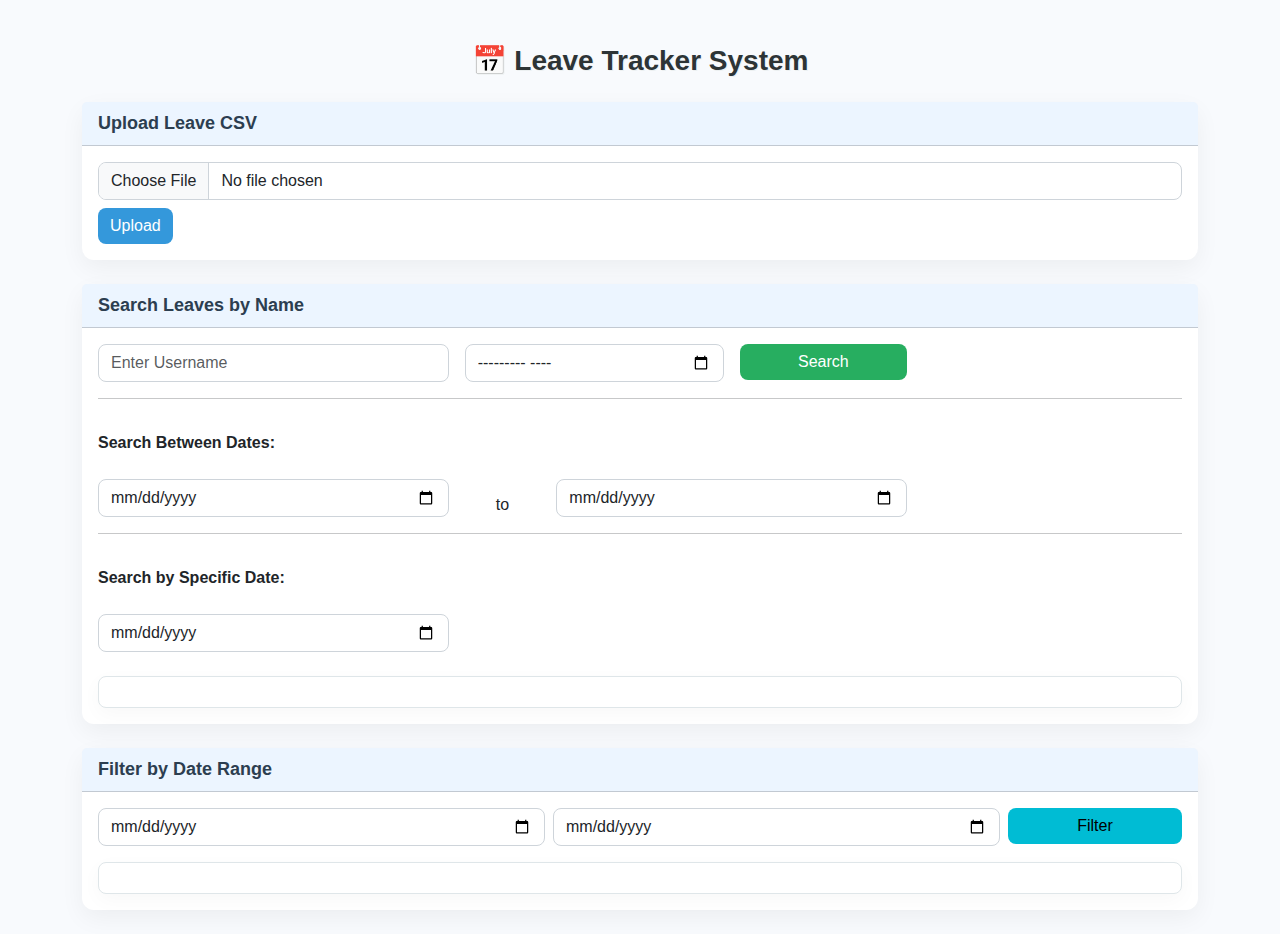
<file: templates/index.html>
<!DOCTYPE html>
<html lang="en">
<head>
    <meta charset="UTF-8">
    <title>Leave Tracker Dashboard</title>
    <meta name="viewport" content="width=device-width, initial-scale=1">

    <!-- Bootstrap CSS -->
    <link href="https://cdn.jsdelivr.net/npm/bootstrap@5.3.3/dist/css/bootstrap.min.css" rel="stylesheet">

    <!-- Favicon -->
    <link rel="icon" href="https://cdn-icons-png.flaticon.com/512/942/942799.png" type="image/png">

    <!-- Custom CSS -->
    <link rel="stylesheet" href="/static/css/style.css">
</head>
<body>
    <div class="container py-4">
        <h2 class="text-center mb-4">📅 Leave Tracker System</h2>

        <!-- Upload CSV -->
        <div class="card mb-4">
            <div class="card-header">Upload Leave CSV</div>
            <div class="card-body">
                <form id="csvUploadForm" enctype="multipart/form-data">
                    <input type="file" name="file" class="form-control" required>
                    <button type="submit" class="btn btn-primary mt-2">Upload</button>
                </form>
            </div>
        </div>

        <!-- Search By Name -->
        <div class="card mb-4">
            <div class="card-header">Search Leaves by Name</div>
            <div class="card-body">
                <form id="searchForm">
                    <div class="row g-3">
                        <!-- Username -->
                        <div class="col-md-4">
                            <input type="text" name="username" class="form-control" placeholder="Enter Username" required>
                        </div>

                        <!-- Month -->
                        <div class="col-md-3">
                            <input type="month" name="month" class="form-control">
                        </div>

                        <!-- Search Button -->
                        <div class="col-md-2">
                            <button type="submit" class="btn btn-success w-100">Search</button>
                        </div>
                    </div>

                    <hr>

                    <!-- Date Range -->
                    <div class="row g-3 align-items-end mt-2">
                        <label class="form-label fw-bold">Search Between Dates:</label>
                        <div class="col-md-4">
                            <input type="date" name="start_date" class="form-control" placeholder="Start Date">
                        </div>
                        <div class="col-md-1 text-center">
                            <span>to</span>
                        </div>
                        <div class="col-md-4">
                            <input type="date" name="end_date" class="form-control" placeholder="End Date">
                        </div>
                    </div>

                    <hr>

                    <!-- Specific Date -->
                    <div class="row g-3 align-items-end mt-2">
                        <label class="form-label fw-bold">Search by Specific Date:</label>
                        <div class="col-md-4">
                            <input type="date" name="date" class="form-control" placeholder="Specific Date">
                        </div>
                    </div>
                </form>

                <!-- Results -->
                <div class="mt-4" id="resultBox"></div>
            </div>
        </div>

        <!-- Filter by Date -->
        <div class="card">
            <div class="card-header">Filter by Date Range</div>
            <div class="card-body">
                <form id="filterForm">
                    <div class="row g-2">
                        <div class="col-md-5">
                            <input type="date" name="start_date" class="form-control" required>
                        </div>
                        <div class="col-md-5">
                            <input type="date" name="end_date" class="form-control" required>
                        </div>
                        <div class="col-md-2">
                            <button type="submit" class="btn btn-info w-100">Filter</button>
                        </div>
                    </div>
                </form>

                <!-- Filter Results -->
                <div class="mt-3" id="filterResult"></div>
            </div>
        </div>
    </div>

    <!-- JavaScript -->
    <script src="/static/js/script.js"></script>
</body>
</html>
</file>
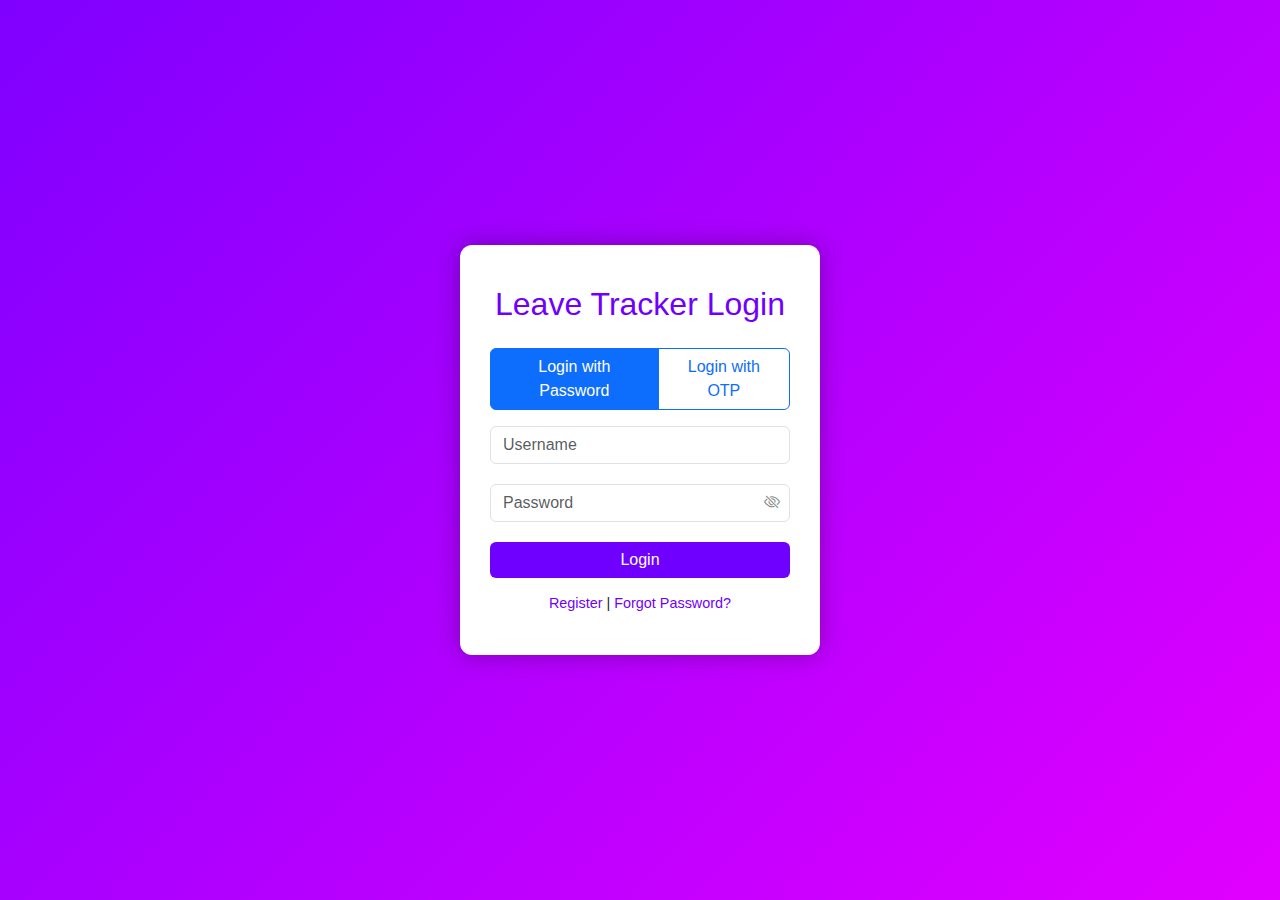
<file: templates/login.html>
<!DOCTYPE html>
<html lang="en">
<head>
  <meta charset="UTF-8">
  <title>Leave Tracker Login</title>
  <meta name="viewport" content="width=device-width, initial-scale=1">
  
  <!-- Bootstrap CSS -->
  <link href="https://cdn.jsdelivr.net/npm/bootstrap@5.3.3/dist/css/bootstrap.min.css" rel="stylesheet">
  <!-- Bootstrap Icons (for eye icon) -->
  <link href="https://cdn.jsdelivr.net/npm/bootstrap-icons@1.10.5/font/bootstrap-icons.css" rel="stylesheet">
  
  <style>
    body {
      margin: 0;
      padding: 0;
      height: 100vh;
      background: linear-gradient(135deg, #7F00FF, #E100FF);
      display: flex;
      align-items: center;
      justify-content: center;
      font-family: 'Segoe UI', sans-serif;
    }

    .login-box {
      background: #ffffff;
      padding: 40px 30px;
      border-radius: 12px;
      box-shadow: 0px 0px 25px rgba(0, 0, 0, 0.3);
      width: 100%;
      max-width: 360px;
      text-align: center;
    }

    .login-box h2 {
      margin-bottom: 25px;
      color: #6f00ff;
    }

    .form-control {
      margin-bottom: 20px;
    }

    .btn-primary {
      background: #6f00ff;
      border: none;
    }

    .btn-primary:hover {
      background: #4b00cc;
    }

    .link-text {
      font-size: 0.9rem;
      margin-top: 15px;
    }

    .link-text a {
      color: #6f00ff;
      text-decoration: none;
    }

    .link-text a:hover {
      text-decoration: underline;
    }

    .password-toggle {
      position: relative;
    }

    .toggle-icon {
      position: absolute;
      right: 10px;
      top: 50%;
      transform: translateY(-50%);
      cursor: pointer;
      color: #888;
    }
  </style>
</head>
<body>


  <div class="login-box">
    <h2>Leave Tracker Login</h2>
    <div class="btn-group mb-3 w-100">
  <button type="button" class="btn btn-outline-primary active" onclick="toggleLogin('password')">Login with Password</button>
  <button type="button" class="btn btn-outline-primary" onclick="toggleLogin('otp')">Login with OTP</button>
</div>

<!-- Password Login Form -->
<form id="password-form" method="POST" action="/login">
  <input type="text" class="form-control" placeholder="Username" name="login_username" required>
  
  <div class="password-toggle">
    <input type="password" class="form-control" placeholder="Password" id="passwordInput" name="login_password" required>
    <i class="bi bi-eye-slash toggle-icon" id="togglePassword"></i>
  </div>

  <button class="btn btn-primary w-100" type="submit">Login</button>

  <div class="link-text">
    <a href="#" data-bs-toggle="modal" data-bs-target="#registerModal">Register</a> | 
    <a href="#" data-bs-toggle="modal" data-bs-target="#resetModal">Forgot Password?</a>
  </div>
</form>

<!-- OTP Login Form -->
<form id="otp-form" method="POST" action="/send_otp" style="display: none;">
  <input type="email" class="form-control mb-3" placeholder="Enter your email" name="email" required>
  <button type="submit" class="btn btn-primary w-100">Send OTP</button>
</form>


    <!-- Register Modal -->
    <div class="modal fade" id="registerModal" tabindex="-1" aria-hidden="true">
        <div class="modal-dialog">
        <form class="modal-content" method="post" action="/register">
            <div class="modal-header">
            <h5 class="modal-title">Register Account</h5>
            <button type="button" class="btn-close" data-bs-dismiss="modal"></button>
            </div>
            <div class="modal-body">
            <input type="text" class="form-control mb-3" placeholder="Username" name="reg_username" required>
            <input type="email" class="form-control mb-3" placeholder="Email" name="reg_email" required>
            <input type="password" class="form-control mb-3" placeholder="Password" name="reg_password" required>
            <input type="password" class="form-control mb-3" placeholder="confirm password" name="reg_confirm_password" required>
            </div>
            <div class="modal-footer">
            <button type="submit" class="btn btn-primary">Register</button>
            <button type="button" class="btn btn-secondary" data-bs-dismiss="modal">Cancel</button>
            </div>
        </form>
        </div>
    </div>

    <!-- Reset Password Modal -->
    <div class="modal fade" id="resetModal" tabindex="-1" aria-hidden="true">
        <div class="modal-dialog">
        <form class="modal-content">
            <div class="modal-header">
            <h5 class="modal-title">Reset Password</h5>
            <button type="button" class="btn-close" data-bs-dismiss="modal"></button>
            </div>
            <div class="modal-body">
            <input type="email" class="form-control mb-3" placeholder="Enter your email" required>
            </div>
            <div class="modal-footer">
            <button type="submit" class="btn btn-primary">Send Reset Link</button>
            <button type="button" class="btn btn-secondary" data-bs-dismiss="modal">Cancel</button>
            </div>
        </form>
        </div>
    </div>

    <!-- Bootstrap JS -->
    <script src="https://cdn.jsdelivr.net/npm/bootstrap@5.3.3/dist/js/bootstrap.bundle.min.js"></script>

    <script>
  function toggleLogin(mode) {
    const passwordForm = document.getElementById('password-form');
    const otpForm = document.getElementById('otp-form');
    const buttons = document.querySelectorAll('.btn-group .btn');

    if (mode === 'password') {
      passwordForm.style.display = 'block';
      otpForm.style.display = 'none';
    } else {
      passwordForm.style.display = 'none';
      otpForm.style.display = 'block';
    }

    buttons.forEach(btn => btn.classList.remove('active'));
    document.querySelector(`.btn-group .btn:nth-child(${mode === 'password' ? 1 : 2})`).classList.add('active');
  }
</script>


  <!-- Toggle Password JS -->
  <script>
    const togglePassword = document.getElementById('togglePassword');
    const passwordInput = document.getElementById('passwordInput');

    togglePassword.addEventListener('click', function () {
      const type = passwordInput.getAttribute('type') === 'password' ? 'text' : 'password';
      passwordInput.setAttribute('type', type);
      this.classList.toggle('bi-eye');
      this.classList.toggle('bi-eye-slash');
    });
  </script>
</body>
</html>
</file>
<file: static/css/style.css>
/* === Base Styling === */
body {
    background-color: #f8fafd;
    font-family: 'Segoe UI', Tahoma, Geneva, Verdana, sans-serif;
    color: #2d3436;
    padding-top: 20px;
}

/* === Headings === */
h2 {
    font-weight: 600;
    color: #2d3436;
    font-size: 28px;
    text-shadow: 1px 1px 0 #ecf0f1;
}

/* === Cards === */
.card {
    border: none;
    border-radius: 12px;
    box-shadow: 0 8px 24px rgba(0, 0, 0, 0.05);
    transition: 0.3s ease-in-out;
    background-color: #ffffff;
}

.card:hover {
    transform: translateY(-3px);
    box-shadow: 0 12px 32px rgba(0, 0, 0, 0.08);
}

.card-header {
    background-color: #ecf5ff;
    color: #2c3e50;
    font-weight: bold;
    font-size: 18px;
    border-radius: 12px 12px 0 0;
}

/* === Inputs & Forms === */
input[type="text"],
input[type="file"],
input[type="month"],
input[type="date"],
button {
    border-radius: 8px !important;
}

input.form-control {
    border: 1px solid #ced4da;
    transition: all 0.3s ease;
}

input.form-control:focus {
    border-color: #5dade2;
    box-shadow: 0 0 0 0.2rem rgba(93, 173, 226, 0.25);
}

/* === Buttons === */
.btn-primary {
    background-color: #3498db;
    border: none;
}

.btn-primary:hover {
    background-color: #2980b9;
}

.btn-success {
    background-color: #27ae60;
    border: none;
}

.btn-success:hover {
    background-color: #1e8449;
}

.btn-info {
    background-color: #00bcd4;
    border: none;
}

.btn-info:hover {
    background-color: #00acc1;
}

/* === Result Boxes === */
#resultBox, #filterResult {
    background-color: #ffffff;
    border: 1px solid #dfe6e9;
    border-radius: 8px;
    padding: 15px;
    margin-top: 15px;
    box-shadow: 0 6px 20px rgba(0, 0, 0, 0.03);
}

/* === Tables === */
table.table {
    background-color: #fff;
    border-radius: 8px;
    overflow: hidden;
}

table thead {
    background-color: #d6eaf8;
    color: #2c3e50;
}

table tbody tr:hover {
    background-color: #f1f9ff;
    transition: background-color 0.2s;
}

/* === Responsive Padding === */
@media (max-width: 768px) {
    .container {
        padding: 10px;
    }

    .card-header {
        font-size: 16px;
    }

    h2 {
        font-size: 22px;
    }
}
</file>
